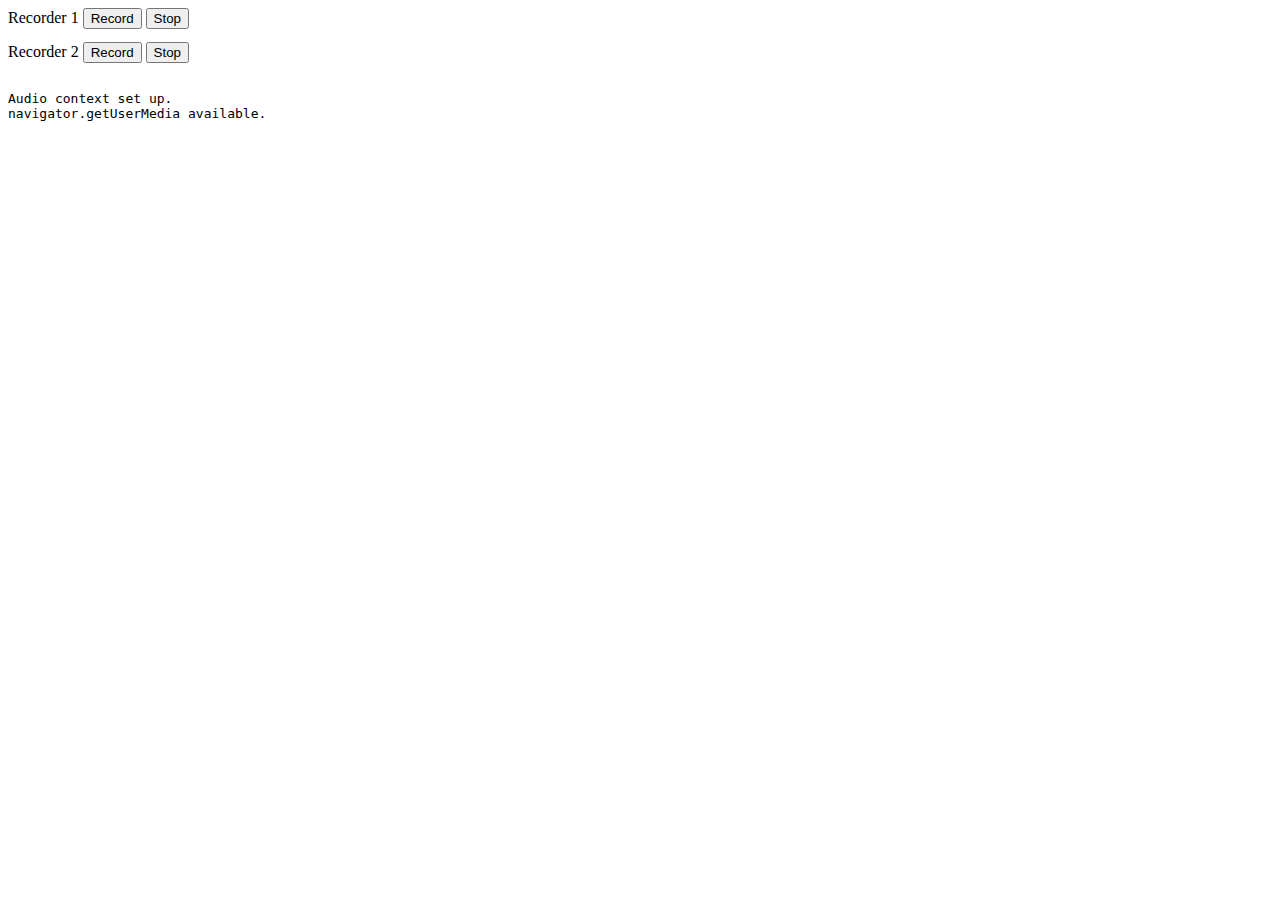
<file: MP3RecorderJS-master/index.html>
<!DOCTYPE html>
<html>
  <head>
    <meta http-equiv="Content-type" content="text/html; charset=utf-8">
    <title>MP3 Recorder test</title>
  </head>
  <body id="index" onload="">
    
    <script type="text/javascript" src="js/jquery.min.js"></script>
    <script type="text/javascript" src="js/mp3recorder.js"></script>
    <script type="text/javascript">
    var audio_context;
    
    function __log(e, data) {
      log.innerHTML += "\n" + e + " " + (data || '');
    }
    
    $(function() {
      
      try {
        // webkit shim
        window.AudioContext = window.AudioContext || window.webkitAudioContext;
        navigator.getUserMedia = ( navigator.getUserMedia ||
                         navigator.webkitGetUserMedia ||
                         navigator.mozGetUserMedia ||
                         navigator.msGetUserMedia);
        window.URL = window.URL || window.webkitURL;
      
        var audio_context = new AudioContext;
        __log('Audio context set up.');
        __log('navigator.getUserMedia ' + (navigator.getUserMedia ? 'available.' : 'not present!'));
      } catch (e) {
        alert('No web audio support in this browser!');
      }
            
      $('.recorder .start').on('click', function() {
        $this = $(this);
        $recorder = $this.parent();
        
        navigator.getUserMedia({audio: true}, function(stream) {
          var recorderObject = new MP3Recorder(audio_context, stream, { statusContainer: $recorder.find('.status'), statusMethod: 'replace' });
          $recorder.data('recorderObject', recorderObject);
          
          recorderObject.start();
        }, function(e) { });
      });
      
      $('.recorder .stop').on('click', function() {
        $this = $(this);
        $recorder = $this.parent();
        
        recorderObject = $recorder.data('recorderObject');
        recorderObject.stop();
        
        recorderObject.exportMP3(function(base64_mp3_data) {
          var url = 'data:audio/mp3;base64,' + base64_mp3_data;
          var au  = document.createElement('audio');

          au.controls = true;
          au.src = url;
          $recorder.append(au);
          
          recorderObject.logStatus('');
        });

      });
      
    });
    </script>
  
    <div class="recorder">
      Recorder 1
      <input type="button" class="start"  value="Record" />
      <input type="button" class="stop" value="Stop" />
      <pre class="status"></pre>
    </div>
    
    <div class="recorder">
      Recorder 2
      <input type="button" class="start"  value="Record" />
      <input type="button" class="stop" value="Stop" />
      <pre class="status"></pre>
    </div>
    
    <pre id="log"></pre>
  </body>
</html>
</file>
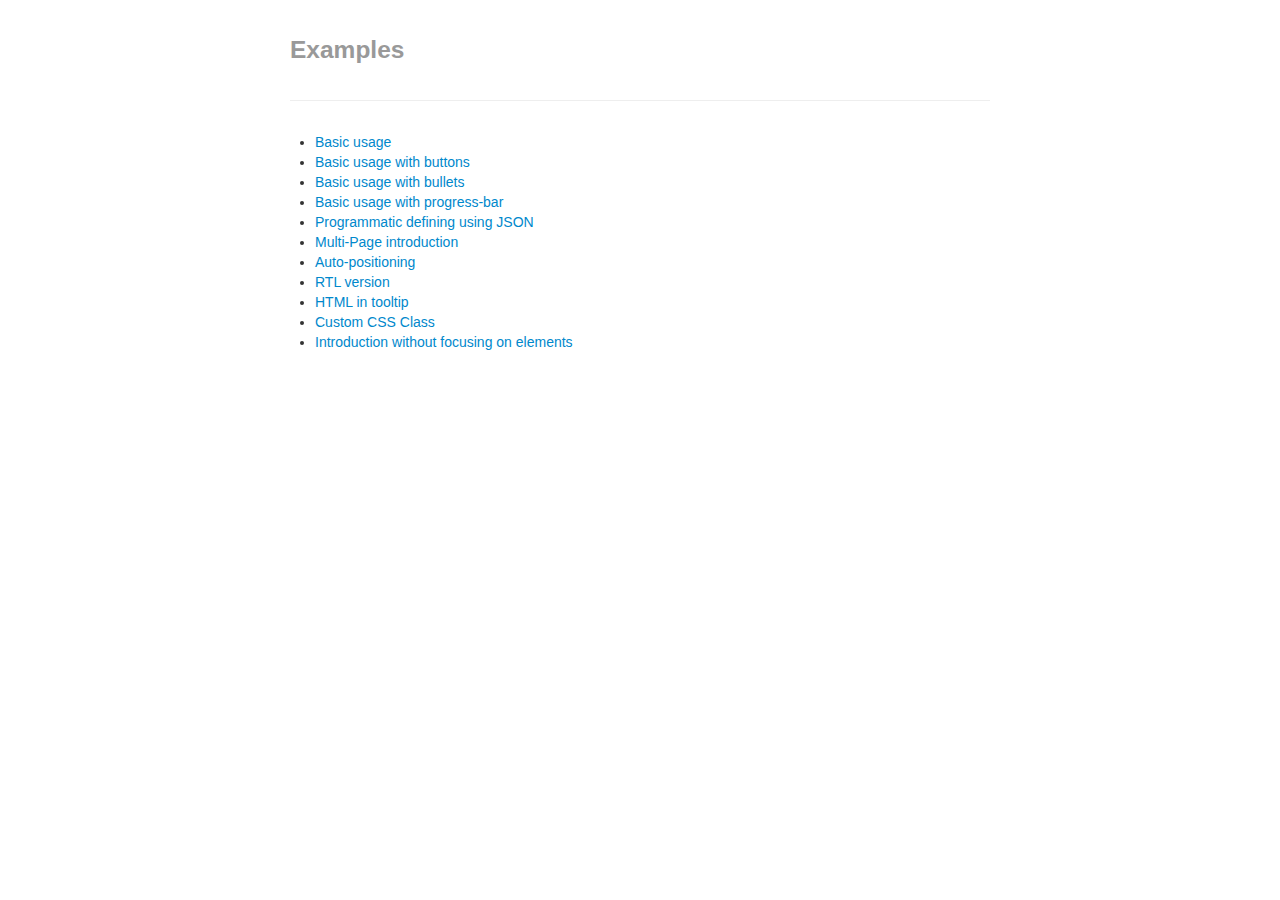
<file: introJs/example/index.html>
<!DOCTYPE html>
<html lang="en">
  <head>
    <meta charset="utf-8">
    <title>Examples, Table of Contents</title>
    <meta name="viewport" content="width=device-width, initial-scale=1.0">
    <meta name="description" content="Intro.js - Better introductions for websites and features with a step-by-step guide for your projects.">
    <meta name="author" content="Afshin Mehrabani (@afshinmeh) in usabli.ca group">

    <!-- styles -->
    <link href="assets/css/bootstrap.min.css" rel="stylesheet">
    <link href="assets/css/demo.css" rel="stylesheet">
    <link href="assets/css/bootstrap-responsive.min.css" rel="stylesheet">
  </head>

  <body>
    <div class="container-narrow">
      <div class="masthead">
        <h3 class="muted">Examples</h3>
      </div>

      <hr>
      <ul>
        <li><a href="hello-world/index.html" title='Basic usage'>Basic usage</a></li>
        <li><a href="hello-world/withoutBullets.html" title='Basic usage with buttons'>Basic usage with buttons</a></li>
        <li><a href="hello-world/withoutButtons.html" title='Basic usage with bullets'>Basic usage with bullets</a></li>
        <li><a href="hello-world/withProgress.html" title='Basic usage with progress-bar'>Basic usage with progress-bar</a></li>
        <li><a href="programmatic/index.html" title='Programmatic defining using JSON'>Programmatic defining using JSON</a></li>
        <li><a href="multi-page/index.html" title='Multi-Page introduction'>Multi-Page introduction</a></li>
        <li><a href="auto-position/index.html" title='Auto-positioning'>Auto-positioning</a></li>
        <li><a href="RTL/index.html" title='RTL version'>RTL version</a></li>
        <li><a href="html-tooltip/index.html" title='HTML in tooltip'>HTML in tooltip</a></li>
        <li><a href="custom-class/index.html" title='Custom CSS Class'>Custom CSS Class</a></li>
        <li><a href="withoutElement/index.html" title='Introduction without focusing on elements'>Introduction without focusing on elements</a></li>
      </ul>
    </div>
  </body>
</html>
</file>
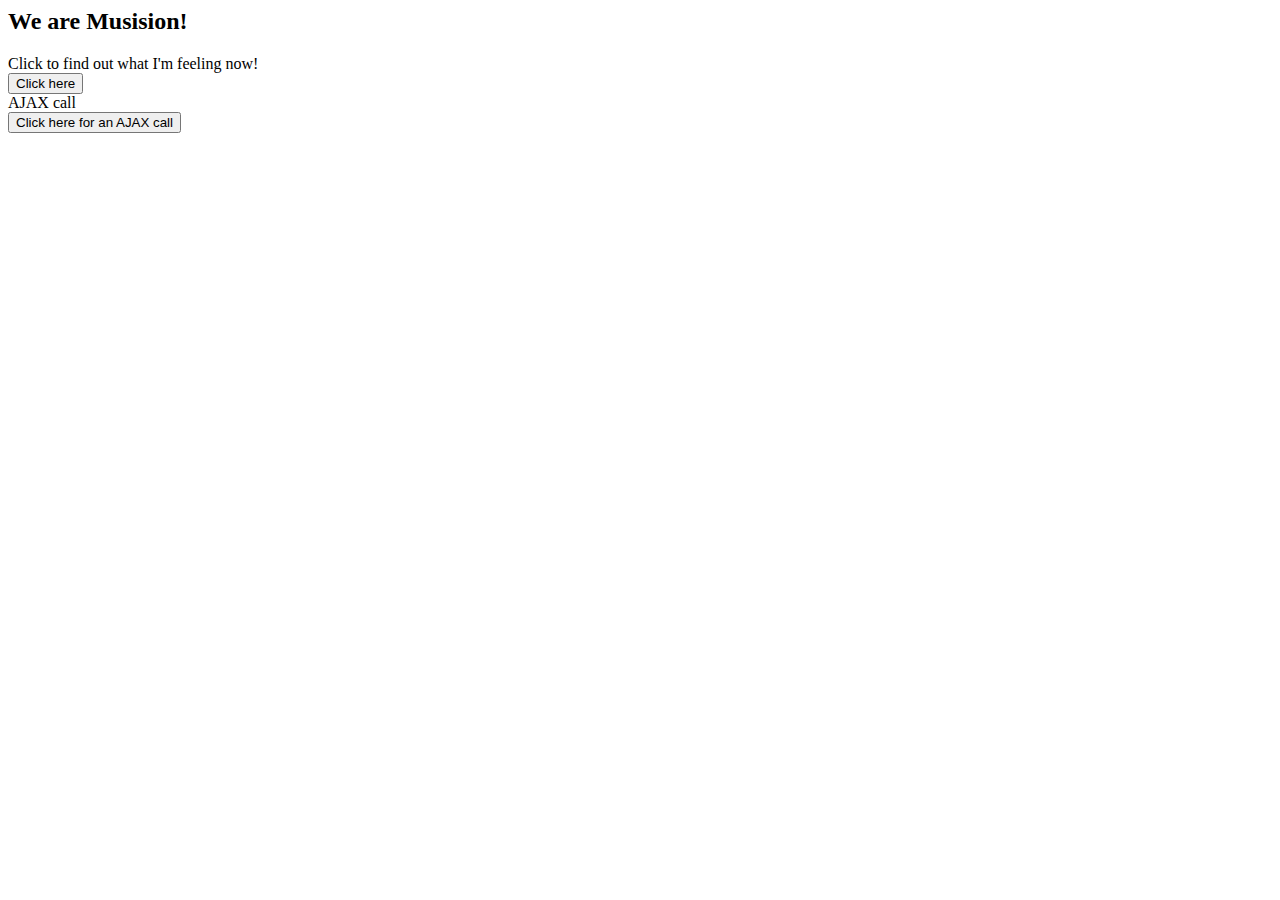
<file: Mission Controls/MC1-BootStrap/index.html>
<!DOCTYPE HTML PUBLIC "-//W3C//DTD HTML 4.01 Transitional//EN">
<!-- The HTML 4.01 Transitional DOCTYPE declaration-->
<!-- above set at the top of the file will set     -->
<!-- the browser's rendering engine into           -->
<!-- "Quirks Mode". Replacing this declaration     -->
<!-- with a "Standards Mode" doctype is supported, -->
<!-- but may lead to some differences in layout.   -->

<!DOCTYPE html>
<head>
 <meta charset="ISO-8859-1">
 <script src="https://ajax.googleapis.com/ajax/libs/jquery/1.11.3/jquery.min.js"></script>

 <title>Mission Control 3 - jQuery</title>

</head>

<script>

$(document).ready(function(){
   $("#butt1").click(function(){
       $("#speaker").load("Hungry.txt");
   });
   
   $("#butt2").click(function() {
	   $.ajax({url: "AJAXcall.txt", success: function(result) {
 			$("#AJAXcall").html(result);
	   }});
   });
});

</script>

<body>
 
 <h2>We are Musision!</h2>
 
 <div id="speaker">Click to find out what I'm feeling now!</div>

 <button id="butt1"> Click here </button>
 
 <div id="AJAXcall">AJAX call</div>

 <button id="butt2"> Click here for an AJAX call </button>

</body>

</html>
</file>
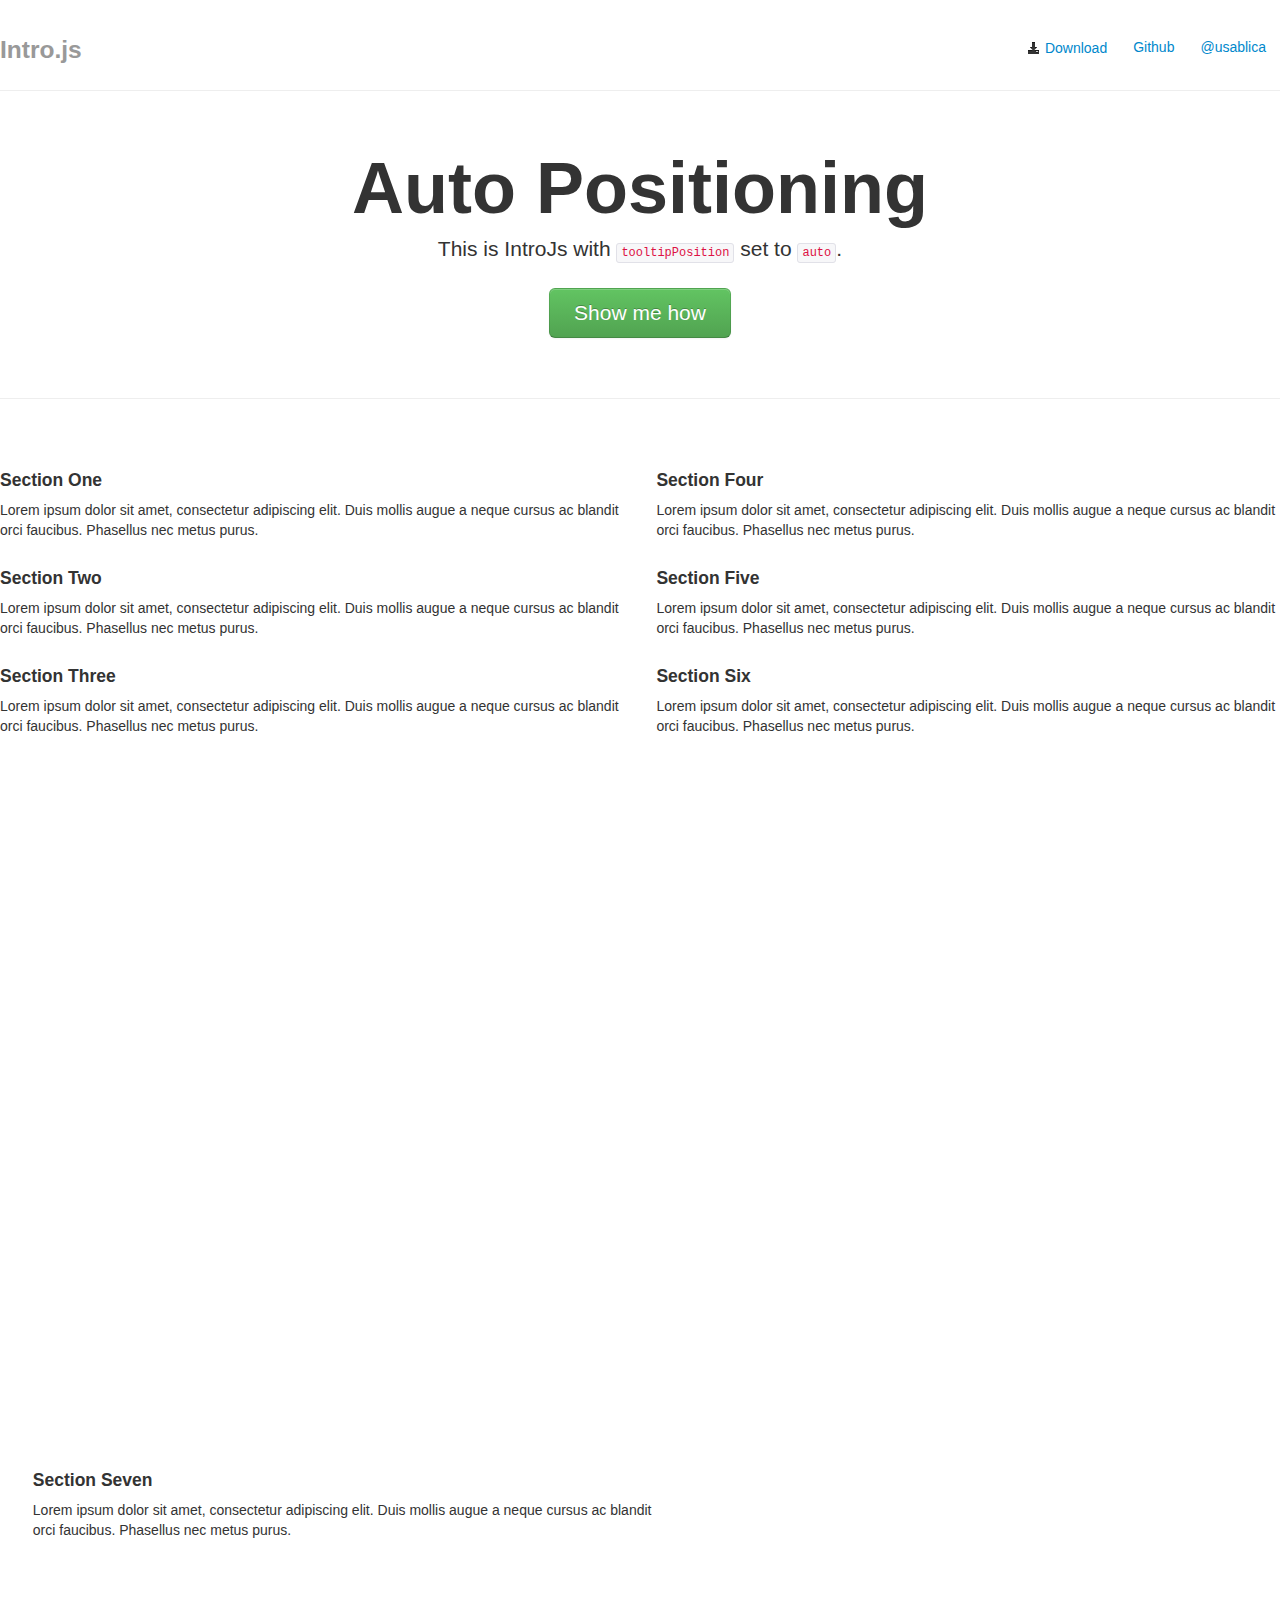
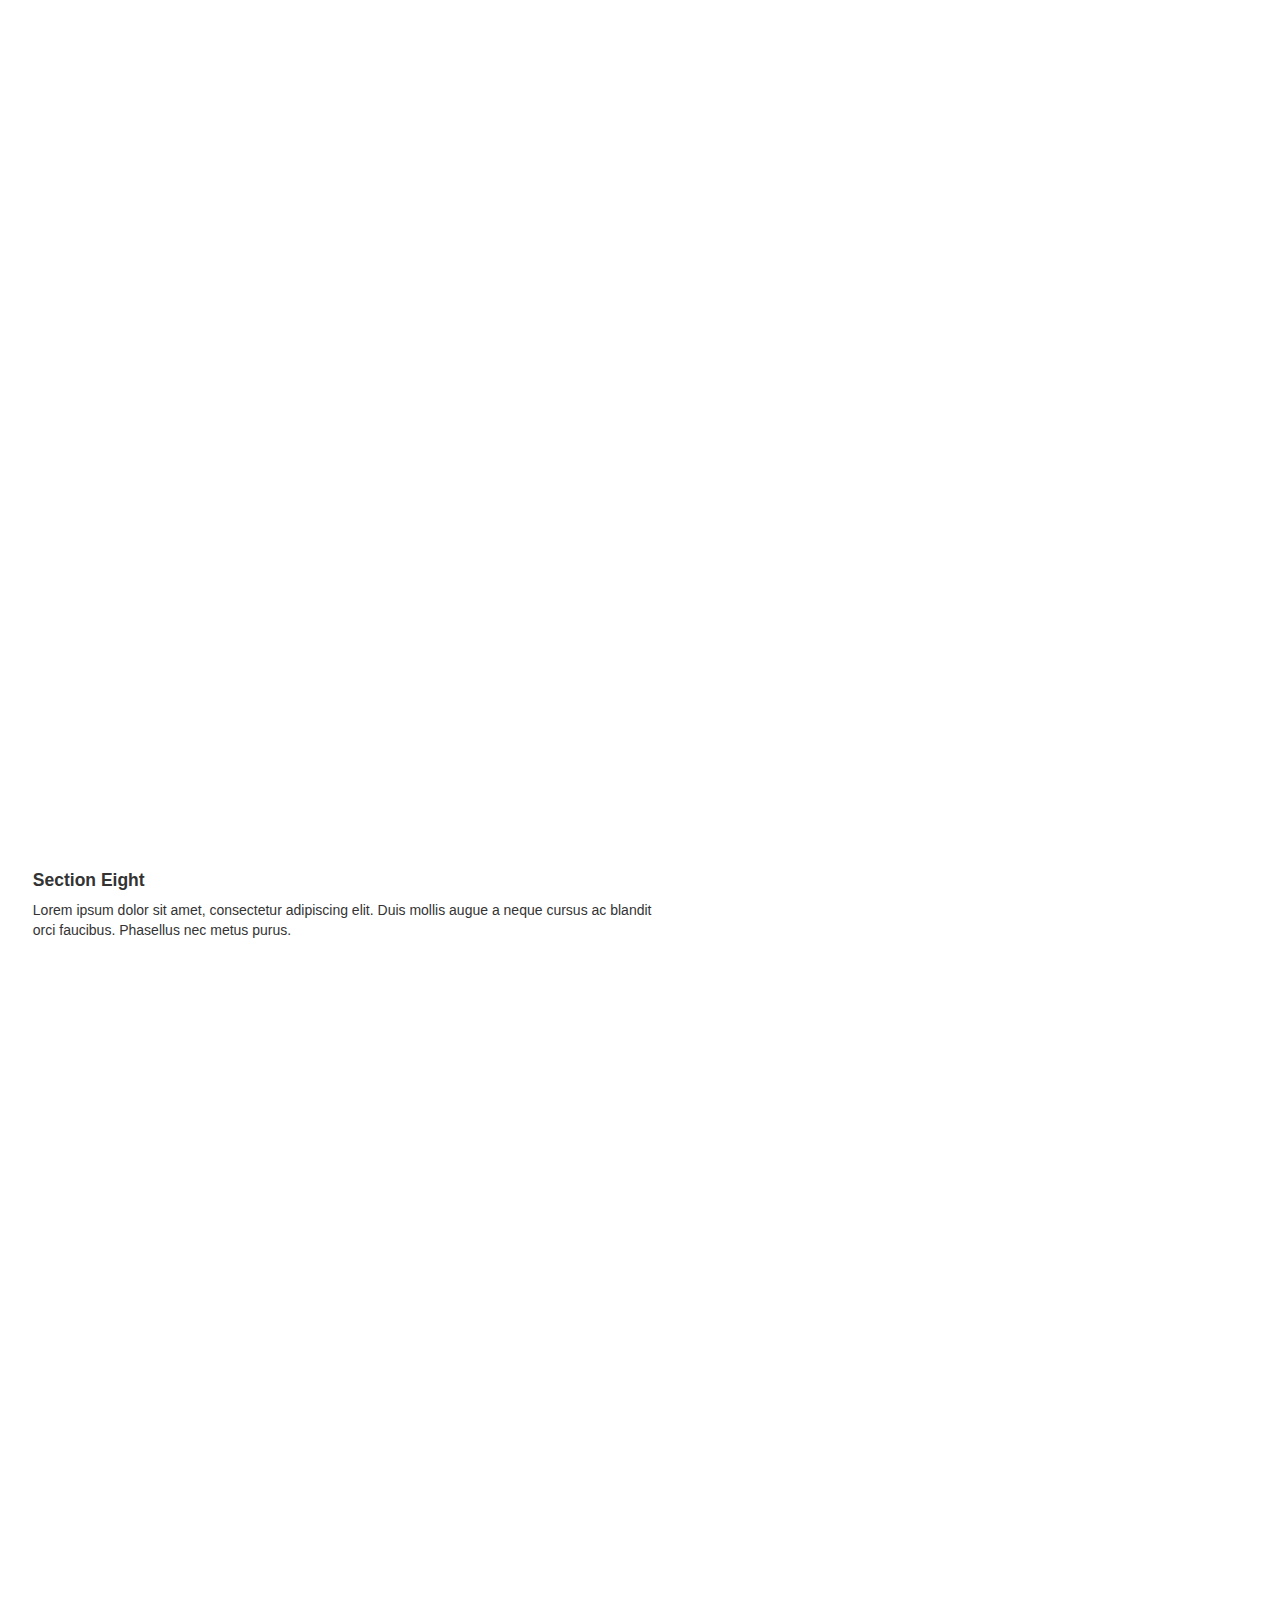
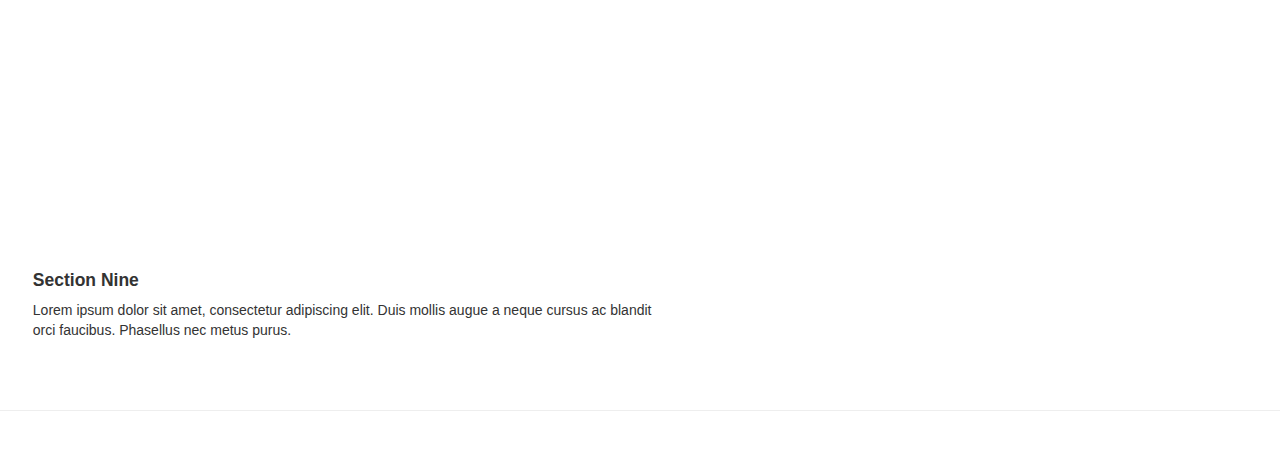
<file: introJs/example/auto-position/index.html>
<!DOCTYPE html>
<html lang="en">
  <head>
    <meta charset="utf-8">
    <title>Auto Positioning</title>
    <meta name="viewport" content="width=device-width, initial-scale=1.0">
    <meta name="description" content="Intro.js - Better introductions for websites and features with a step-by-step guide for your projects.">
    <meta name="author" content="Afshin Mehrabani (@afshinmeh) in usabli.ca group">

    <!-- styles -->
    <link href="../assets/css/bootstrap.min.css" rel="stylesheet">
    <link href="../assets/css/demo.css" rel="stylesheet">

    <!-- Add IntroJs styles -->
    <link href="../../introjs.css" rel="stylesheet">

    <link href="../assets/css/bootstrap-responsive.min.css" rel="stylesheet">
	<script>
		function startTour() {
			var tour = introJs()
			tour.setOption('tooltipPosition', 'auto');
			tour.setOption('positionPrecedence', ['left', 'right', 'bottom', 'top'])
			tour.start()
		}
	
	</script>
  </head>

  <body>


      <div class="masthead">
        <ul class="nav nav-pills pull-right" data-step="8" data-intro="Get it, use it.">
          <li><a href="https://github.com/usablica/intro.js/tags"><i class='icon-black icon-download-alt'></i> Download</a></li>
          <li><a href="https://github.com/usablica/intro.js">Github</a></li>
          <li><a href="https://twitter.com/usablica">@usablica</a></li>
        </ul>
        <h3 class="muted">Intro.js</h3>
      </div>

      <hr>

      <div class="jumbotron">
        <h1 data-step="1" data-intro="This is a tooltip!">Auto Positioning</h1>
        <p class="lead" data-step="7" data-intro="Another step.">This is IntroJs with <code>tooltipPosition</code> set to <code>auto</code>.</p>
        <a class="btn btn-large btn-success" href="javascript:void(0);" onclick="javascript:startTour();">Show me how</a>
      </div>

      <hr>

      <div class="row-fluid marketing">
        <div class="span6" data-step="2" data-intro="Ok, wasn't that fun?">
          <h4>Section One</h4>
          <p>Lorem ipsum dolor sit amet, consectetur adipiscing elit. Duis mollis augue a neque cursus ac blandit orci faucibus. Phasellus nec metus purus.</p>

          <h4>Section Two</h4>
          <p>Lorem ipsum dolor sit amet, consectetur adipiscing elit. Duis mollis augue a neque cursus ac blandit orci faucibus. Phasellus nec metus purus.</p>

          <h4>Section Three</h4>
          <p>Lorem ipsum dolor sit amet, consectetur adipiscing elit. Duis mollis augue a neque cursus ac blandit orci faucibus. Phasellus nec metus purus.</p>
          </div>

        <div class="span6" data-step="3" data-intro="More features, more fun.">
          <h4>Section Four</h4>
          <p>Lorem ipsum dolor sit amet, consectetur adipiscing elit. Duis mollis augue a neque cursus ac blandit orci faucibus. Phasellus nec metus purus.</p>

          <h4>Section Five</h4>
          <p>Lorem ipsum dolor sit amet, consectetur adipiscing elit. Duis mollis augue a neque cursus ac blandit orci faucibus. Phasellus nec metus purus.</p>

          <h4>Section Six</h4>
          <p>Lorem ipsum dolor sit amet, consectetur adipiscing elit. Duis mollis augue a neque cursus ac blandit orci faucibus. Phasellus nec metus purus.</p>

        </div>
		
		<div style='height:1000px'></div>
		<div class="span6" data-step="4" data-intro="A step we need to scroll to">
			<h4>Section Seven</h4>
			<p>Lorem ipsum dolor sit amet, consectetur adipiscing elit. Duis mollis augue a neque cursus ac blandit orci faucibus. Phasellus nec metus purus.</p>
		</div>
		
		<div style='height:1000px'></div>
		<div class="span6" data-step="5" data-intro="We want this one to be on top" data-position="top">
			<h4>Section Eight</h4>
			<p>Lorem ipsum dolor sit amet, consectetur adipiscing elit. Duis mollis augue a neque cursus ac blandit orci faucibus. Phasellus nec metus purus.</p>
		</div>
		
		
		<div style='height:1000px'></div>
		<div class="span6" data-step="6" data-intro="We want this one to be on the left, but it won't fit" data-position="left">
			<h4>Section Nine</h4>
			<p>Lorem ipsum dolor sit amet, consectetur adipiscing elit. Duis mollis augue a neque cursus ac blandit orci faucibus. Phasellus nec metus purus.</p>
		</div>
      </div>

      <hr>
    <script type="text/javascript" src="../../intro.js"></script>
  </body>
</html>
</file>
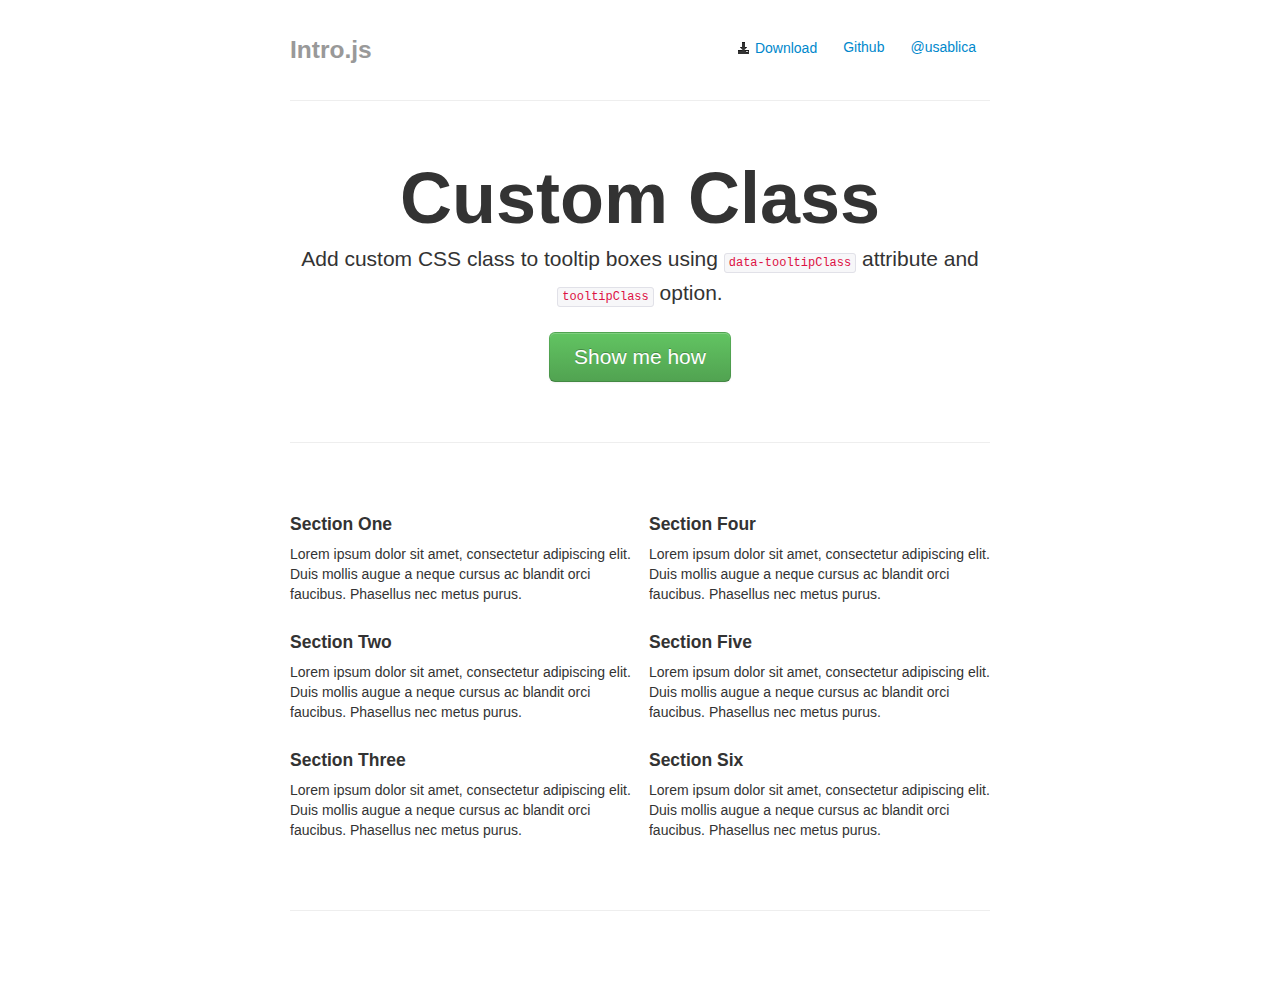
<file: introJs/example/custom-class/index.html>
<!DOCTYPE html>
<html lang="en">
  <head>
    <meta charset="utf-8">
    <title>Custom CSS Class</title>
    <meta name="viewport" content="width=device-width, initial-scale=1.0">
    <meta name="description" content="Intro.js - Better introductions for websites and features with a step-by-step guide for your projects.">
    <meta name="author" content="Afshin Mehrabani (@afshinmeh) in usabli.ca group">

    <!-- styles -->
    <link href="../assets/css/bootstrap.min.css" rel="stylesheet">
    <link href="../assets/css/demo.css" rel="stylesheet">

    <!-- Add IntroJs styles -->
    <link href="../../introjs.css" rel="stylesheet">

    <link href="../assets/css/bootstrap-responsive.min.css" rel="stylesheet">
    <style>
      .forLastStep {
        font-weight: bold;
      }
      .customDefault { 
        color: gray;
      }
      .customDefault .introjs-skipbutton {
        border-radius: 0;
        color: red;
      }
    </style>
  </head>

  <body>

    <div class="container-narrow">

      <div class="masthead">
        <ul class="nav nav-pills pull-right" data-step="5" data-tooltipClass='forLastStep' data-intro="Get it, use it.">
          <li><a href="https://github.com/usablica/intro.js/tags"><i class='icon-black icon-download-alt'></i> Download</a></li>
          <li><a href="https://github.com/usablica/intro.js">Github</a></li>
          <li><a href="https://twitter.com/usablica">@usablica</a></li>
        </ul>
        <h3 class="muted">Intro.js</h3>
      </div>

      <hr>

      <div class="jumbotron">
        <h1 data-step="1" data-intro="This is a tooltip!">Custom Class</h1>
        <p class="lead" data-step="4" data-intro="Another step.">Add custom CSS class to tooltip boxes using <code>data-tooltipClass</code> attribute and <code>tooltipClass</code> option.</p>
        <a class="btn btn-large btn-success" href="javascript:void(0);" onclick="javascript:introJs().setOption('tooltipClass', 'customDefault').start();">Show me how</a>
      </div>

      <hr>

      <div class="row-fluid marketing">
        <div class="span6" data-step="2" data-intro="Ok, wasn't that fun?" data-position='right'>
          <h4>Section One</h4>
          <p>Lorem ipsum dolor sit amet, consectetur adipiscing elit. Duis mollis augue a neque cursus ac blandit orci faucibus. Phasellus nec metus purus.</p>

          <h4>Section Two</h4>
          <p>Lorem ipsum dolor sit amet, consectetur adipiscing elit. Duis mollis augue a neque cursus ac blandit orci faucibus. Phasellus nec metus purus.</p>

          <h4>Section Three</h4>
          <p>Lorem ipsum dolor sit amet, consectetur adipiscing elit. Duis mollis augue a neque cursus ac blandit orci faucibus. Phasellus nec metus purus.</p>
          </div>

        <div class="span6" data-step="3" data-intro="More features, more fun."  data-position='left'>
          <h4>Section Four</h4>
          <p>Lorem ipsum dolor sit amet, consectetur adipiscing elit. Duis mollis augue a neque cursus ac blandit orci faucibus. Phasellus nec metus purus.</p>

          <h4>Section Five</h4>
          <p>Lorem ipsum dolor sit amet, consectetur adipiscing elit. Duis mollis augue a neque cursus ac blandit orci faucibus. Phasellus nec metus purus.</p>

          <h4>Section Six</h4>
          <p>Lorem ipsum dolor sit amet, consectetur adipiscing elit. Duis mollis augue a neque cursus ac blandit orci faucibus. Phasellus nec metus purus.</p>

        </div>
      </div>

      <hr>
    </div>
    <script type="text/javascript" src="../../intro.js"></script>
  </body>
</html>
</file>
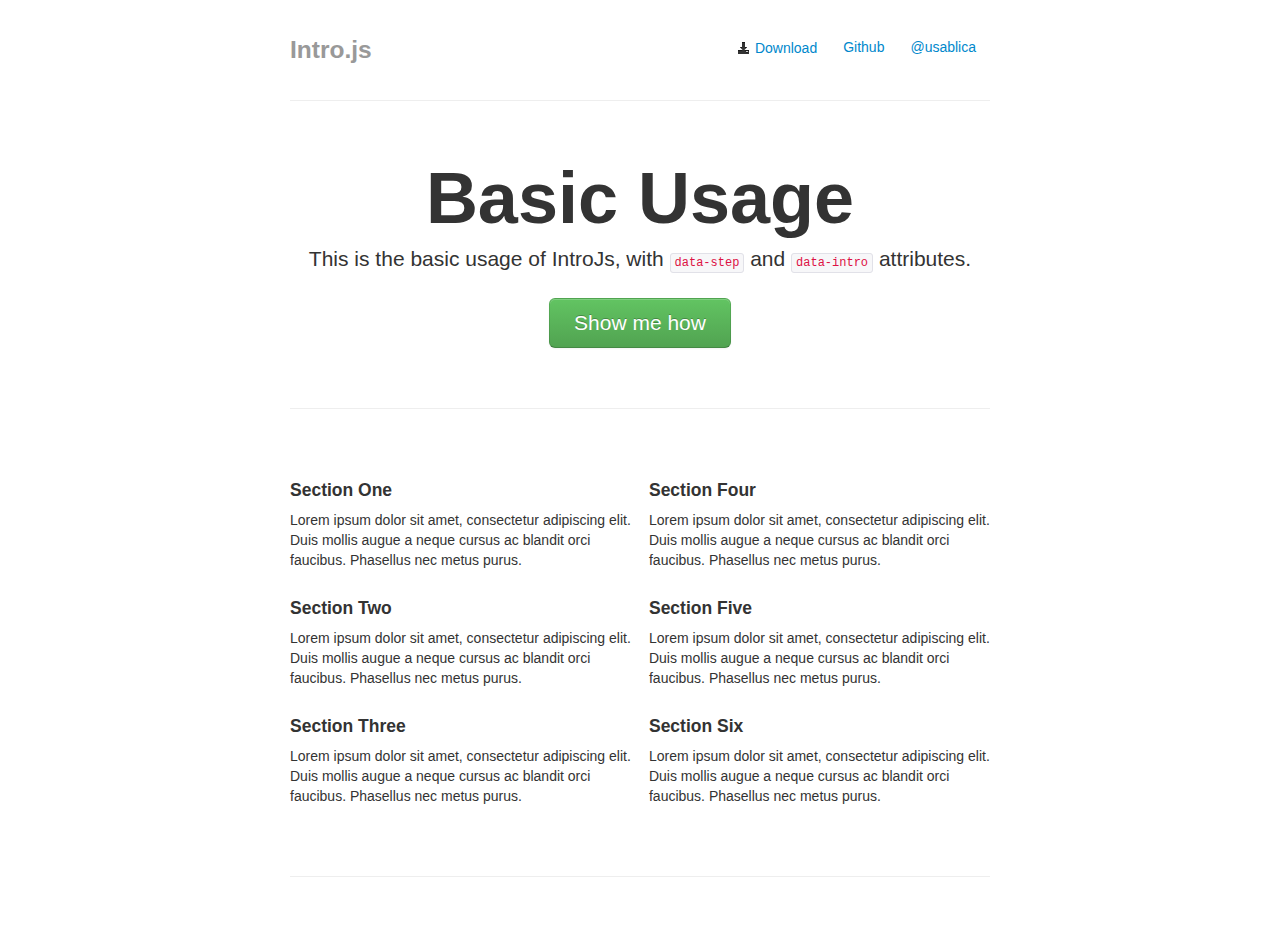
<file: introJs/example/hello-world/index.html>
<!DOCTYPE html>
<html lang="en">
  <head>
    <meta charset="utf-8">
    <title>Basic usage</title>
    <meta name="viewport" content="width=device-width, initial-scale=1.0">
    <meta name="description" content="Intro.js - Better introductions for websites and features with a step-by-step guide for your projects.">
    <meta name="author" content="Afshin Mehrabani (@afshinmeh) in usabli.ca group">

    <!-- styles -->
    <link href="../assets/css/bootstrap.min.css" rel="stylesheet">
    <link href="../assets/css/demo.css" rel="stylesheet">

    <!-- Add IntroJs styles -->
    <link href="../../introjs.css" rel="stylesheet">

    <link href="../assets/css/bootstrap-responsive.min.css" rel="stylesheet">
  </head>

  <body>

    <div class="container-narrow">

      <div class="masthead">
        <ul class="nav nav-pills pull-right" data-step="5" data-intro="Get it, use it.">
          <li><a href="https://github.com/usablica/intro.js/tags"><i class='icon-black icon-download-alt'></i> Download</a></li>
          <li><a href="https://github.com/usablica/intro.js">Github</a></li>
          <li><a href="https://twitter.com/usablica">@usablica</a></li>
        </ul>
        <h3 class="muted">Intro.js</h3>
      </div>

      <hr>

      <div class="jumbotron">
        <h1 data-step="1" data-intro="This is a tooltip!">Basic Usage</h1>
        <p class="lead" data-step="4" data-intro="Another step.">This is the basic usage of IntroJs, with <code>data-step</code> and <code>data-intro</code> attributes.</p>
        <a class="btn btn-large btn-success" href="javascript:void(0);" onclick="javascript:introJs().start();">Show me how</a>
      </div>

      <hr>

      <div class="row-fluid marketing">
        <div class="span6" data-step="2" data-intro="Ok, wasn't that fun?" data-position='right'>
          <h4>Section One</h4>
          <p>Lorem ipsum dolor sit amet, consectetur adipiscing elit. Duis mollis augue a neque cursus ac blandit orci faucibus. Phasellus nec metus purus.</p>

          <h4>Section Two</h4>
          <p>Lorem ipsum dolor sit amet, consectetur adipiscing elit. Duis mollis augue a neque cursus ac blandit orci faucibus. Phasellus nec metus purus.</p>

          <h4>Section Three</h4>
          <p>Lorem ipsum dolor sit amet, consectetur adipiscing elit. Duis mollis augue a neque cursus ac blandit orci faucibus. Phasellus nec metus purus.</p>
          </div>

        <div class="span6" data-step="3" data-intro="More features, more fun."  data-position='left'>
          <h4>Section Four</h4>
          <p>Lorem ipsum dolor sit amet, consectetur adipiscing elit. Duis mollis augue a neque cursus ac blandit orci faucibus. Phasellus nec metus purus.</p>

          <h4>Section Five</h4>
          <p>Lorem ipsum dolor sit amet, consectetur adipiscing elit. Duis mollis augue a neque cursus ac blandit orci faucibus. Phasellus nec metus purus.</p>

          <h4>Section Six</h4>
          <p>Lorem ipsum dolor sit amet, consectetur adipiscing elit. Duis mollis augue a neque cursus ac blandit orci faucibus. Phasellus nec metus purus.</p>

        </div>
      </div>

      <hr>
    </div>
    <script type="text/javascript" src="../../intro.js"></script>
  </body>
</html>
</file>
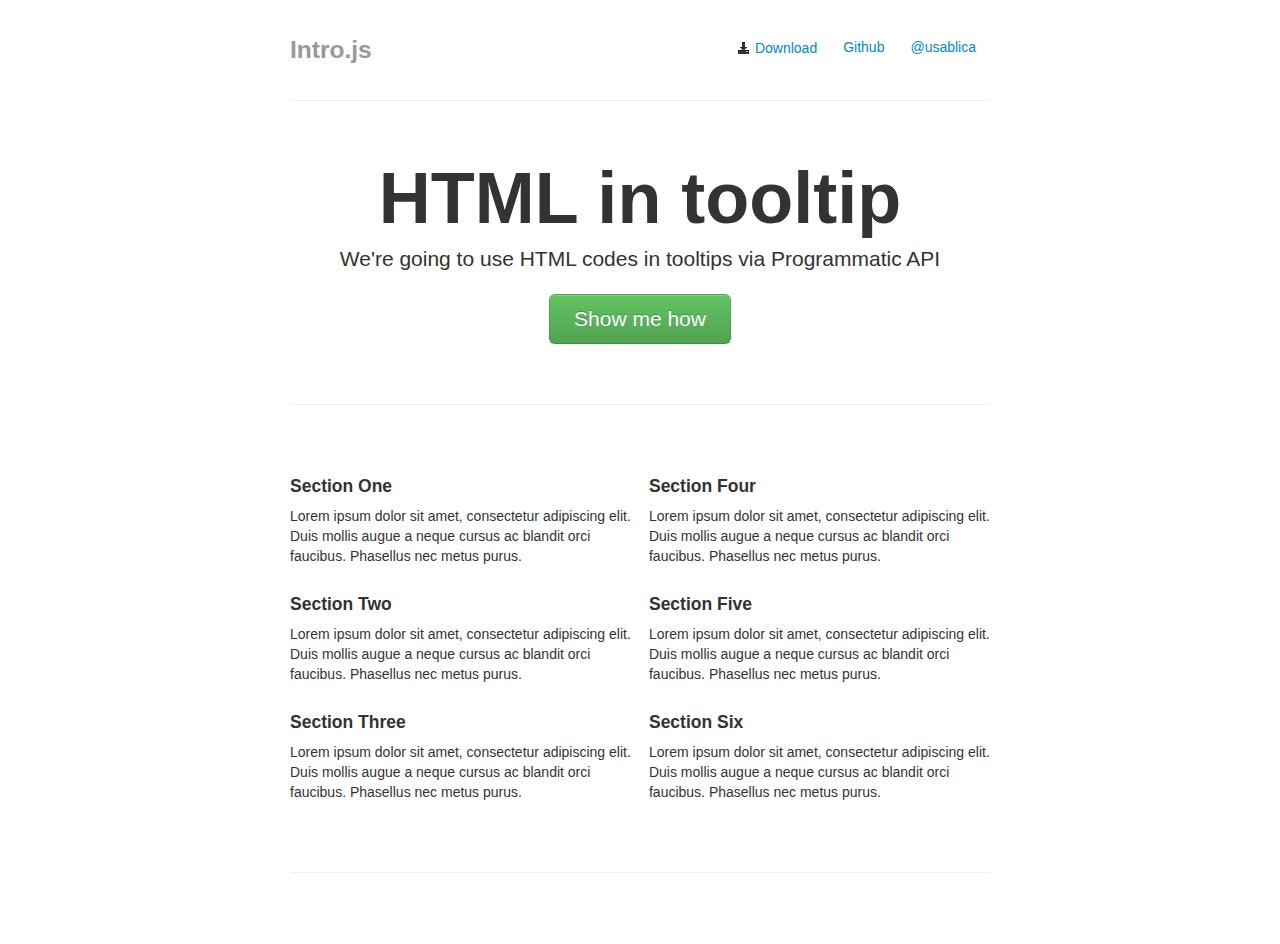
<file: introJs/example/html-tooltip/index.html>
<!DOCTYPE html>
<html lang="en">
  <head>
    <meta charset="utf-8">
    <title>HTML in tooltip</title>
    <meta name="viewport" content="width=device-width, initial-scale=1.0">
    <meta name="description" content="Intro.js - Better introductions for websites and features with a step-by-step guide for your projects.">
    <meta name="author" content="Afshin Mehrabani (@afshinmeh) in usabli.ca group">

    <!-- styles -->
    <link href="../assets/css/bootstrap.min.css" rel="stylesheet">
    <link href="../assets/css/demo.css" rel="stylesheet">

    <!-- Add IntroJs styles -->
    <link href="../../introjs.css" rel="stylesheet">

    <link href="../assets/css/bootstrap-responsive.min.css" rel="stylesheet">
  </head>

  <body>

    <div class="container-narrow">

      <div class="masthead">
        <ul id="step5" class="nav nav-pills pull-right">
          <li><a href="https://github.com/usablica/intro.js/tags"><i class='icon-black icon-download-alt'></i> Download</a></li>
          <li><a href="https://github.com/usablica/intro.js">Github</a></li>
          <li><a href="https://twitter.com/usablica">@usablica</a></li>
        </ul>
        <h3 class="muted">Intro.js</h3>
      </div>

      <hr>

      <div class="jumbotron">
        <h1 id="step1">HTML in tooltip</h1>
        <p id="step4" class="lead">We're going to use HTML codes in tooltips via Programmatic API</p>
        <a class="btn btn-large btn-success" href="javascript:void(0);" onclick="startIntro();">Show me how</a>
      </div>

      <hr>

      <div class="row-fluid marketing">
        <div id="step2" class="span6">
          <h4>Section One</h4>
          <p>Lorem ipsum dolor sit amet, consectetur adipiscing elit. Duis mollis augue a neque cursus ac blandit orci faucibus. Phasellus nec metus purus.</p>

          <h4>Section Two</h4>
          <p>Lorem ipsum dolor sit amet, consectetur adipiscing elit. Duis mollis augue a neque cursus ac blandit orci faucibus. Phasellus nec metus purus.</p>

          <h4>Section Three</h4>
          <p>Lorem ipsum dolor sit amet, consectetur adipiscing elit. Duis mollis augue a neque cursus ac blandit orci faucibus. Phasellus nec metus purus.</p>
        </div>

        <div id="step3" class="span6">
          <h4>Section Four</h4>
          <p>Lorem ipsum dolor sit amet, consectetur adipiscing elit. Duis mollis augue a neque cursus ac blandit orci faucibus. Phasellus nec metus purus.</p>


          <h4>Section Five</h4>
          <p>Lorem ipsum dolor sit amet, consectetur adipiscing elit. Duis mollis augue a neque cursus ac blandit orci faucibus. Phasellus nec metus purus.</p>

          <h4>Section Six</h4>
          <p>Lorem ipsum dolor sit amet, consectetur adipiscing elit. Duis mollis augue a neque cursus ac blandit orci faucibus. Phasellus nec metus purus.</p>
        </div>
      </div>

      <hr>

    </div>
    <script type="text/javascript" src="../../intro.js"></script>
    <script type="text/javascript">
      function startIntro(){
        var intro = introJs();
          intro.setOptions({
            steps: [
              {
                element: '#step1',
                intro: "This is a <b>bold</b> tooltip."
              },
              {
                element: '#step2',
                intro: "Ok, <i>wasn't</i> that fun?",
                position: 'right'
              },
              {
                element: '#step3',
                intro: 'More features, more <span style="color: red;">f</span><span style="color: green;">u</span><span style="color: blue;">n</span>.',
                position: 'left'
              },
              {
                element: '#step4',
                intro: "<span style='font-family: Tahoma'>Another step with new font!</span>",
                position: 'bottom'
              },
              {
                element: '#step5',
                intro: '<strong>Get</strong> it, <strong>use</strong> it.'
              }
            ]
          });

          intro.start();
      }
    </script>
  </body>
</html>
</file>
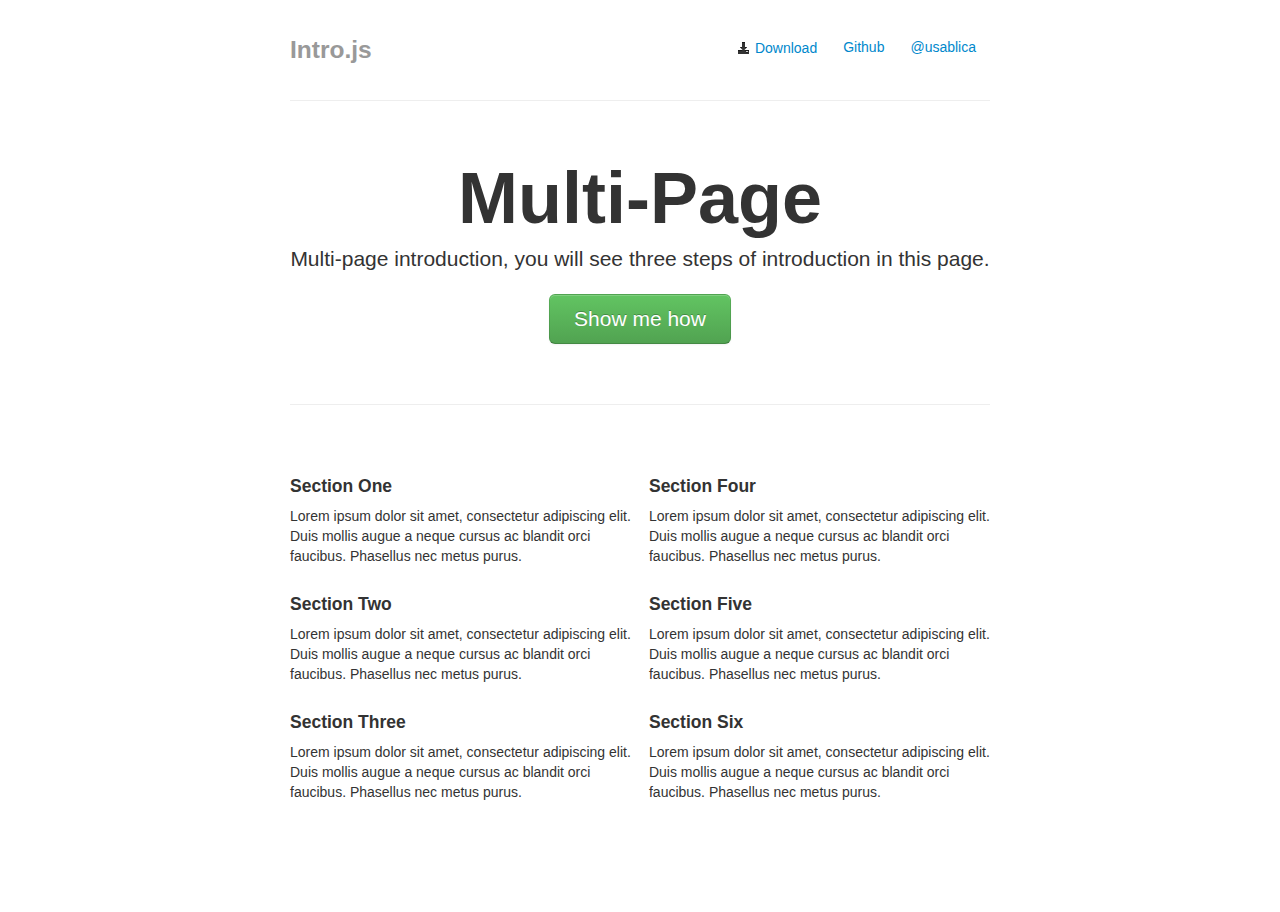
<file: introJs/example/multi-page/index.html>
<!DOCTYPE html>
<html lang="en">
  <head>
    <meta charset="utf-8">
    <title>Multi-page introduction, Page 1</title>
    <meta name="viewport" content="width=device-width, initial-scale=1.0">
    <meta name="description" content="Intro.js - Better introductions for websites and features with a step-by-step guide for your projects.">
    <meta name="author" content="Afshin Mehrabani (@afshinmeh) in usabli.ca group">

    <!-- styles -->
    <link href="../assets/css/bootstrap.min.css" rel="stylesheet">
    <link href="../assets/css/demo.css" rel="stylesheet">

    <!-- Add IntroJs styles -->
    <link href="../../introjs.css" rel="stylesheet">
    <link href="../assets/css/bootstrap-responsive.min.css" rel="stylesheet">
  </head>

  <body>
    <div class="container-narrow">
      <div class="masthead">
        <ul class="nav nav-pills pull-right">
          <li><a href="https://github.com/usablica/intro.js/tags"><i class='icon-black icon-download-alt'></i> Download</a></li>
          <li><a href="https://github.com/usablica/intro.js">Github</a></li>
          <li><a href="https://twitter.com/usablica">@usablica</a></li>
        </ul>
        <h3 class="muted">Intro.js</h3>
      </div>

      <hr>

      <div class="jumbotron">
        <h1 data-step="1" data-intro="This is a tooltip!">Multi-Page</span></h1>
        <p class="lead">Multi-page introduction, you will see three steps of introduction in this page.</p>
        <a id="startButton" class="btn btn-large btn-success" href="javascript:void(0);">Show me how</a>
      </div>

      <hr>

      <div class="row-fluid marketing">
        <div class="span6" data-step="2" data-intro="Ok, wasn't that fun?" data-position='right'>
          <h4>Section One</h4>
          <p>Lorem ipsum dolor sit amet, consectetur adipiscing elit. Duis mollis augue a neque cursus ac blandit orci faucibus. Phasellus nec metus purus.</p>

          <h4>Section Two</h4>
          <p>Lorem ipsum dolor sit amet, consectetur adipiscing elit. Duis mollis augue a neque cursus ac blandit orci faucibus. Phasellus nec metus purus.</p>

          <h4>Section Three</h4>
          <p>Lorem ipsum dolor sit amet, consectetur adipiscing elit. Duis mollis augue a neque cursus ac blandit orci faucibus. Phasellus nec metus purus.</p>
          </div>

        <div class="span6" data-step="3" data-intro="More features, more fun."  data-position='left'>
          <h4>Section Four</h4>
          <p>Lorem ipsum dolor sit amet, consectetur adipiscing elit. Duis mollis augue a neque cursus ac blandit orci faucibus. Phasellus nec metus purus.</p>

          <h4>Section Five</h4>
          <p>Lorem ipsum dolor sit amet, consectetur adipiscing elit. Duis mollis augue a neque cursus ac blandit orci faucibus. Phasellus nec metus purus.</p>
          <h4>Section Six</h4>
          <p>Lorem ipsum dolor sit amet, consectetur adipiscing elit. Duis mollis augue a neque cursus ac blandit orci faucibus. Phasellus nec metus purus.</p>
        </div>
      </div>

    </div>
    <script type="text/javascript" src="../../intro.js"></script>
    <script type="text/javascript">
      document.getElementById('startButton').onclick = function() {
        introJs().setOption('doneLabel', 'Next page').start().oncomplete(function() {
          window.location.href = 'second.html?multipage=true';
        });
      };
    </script>
  </body>
</html>
</file>
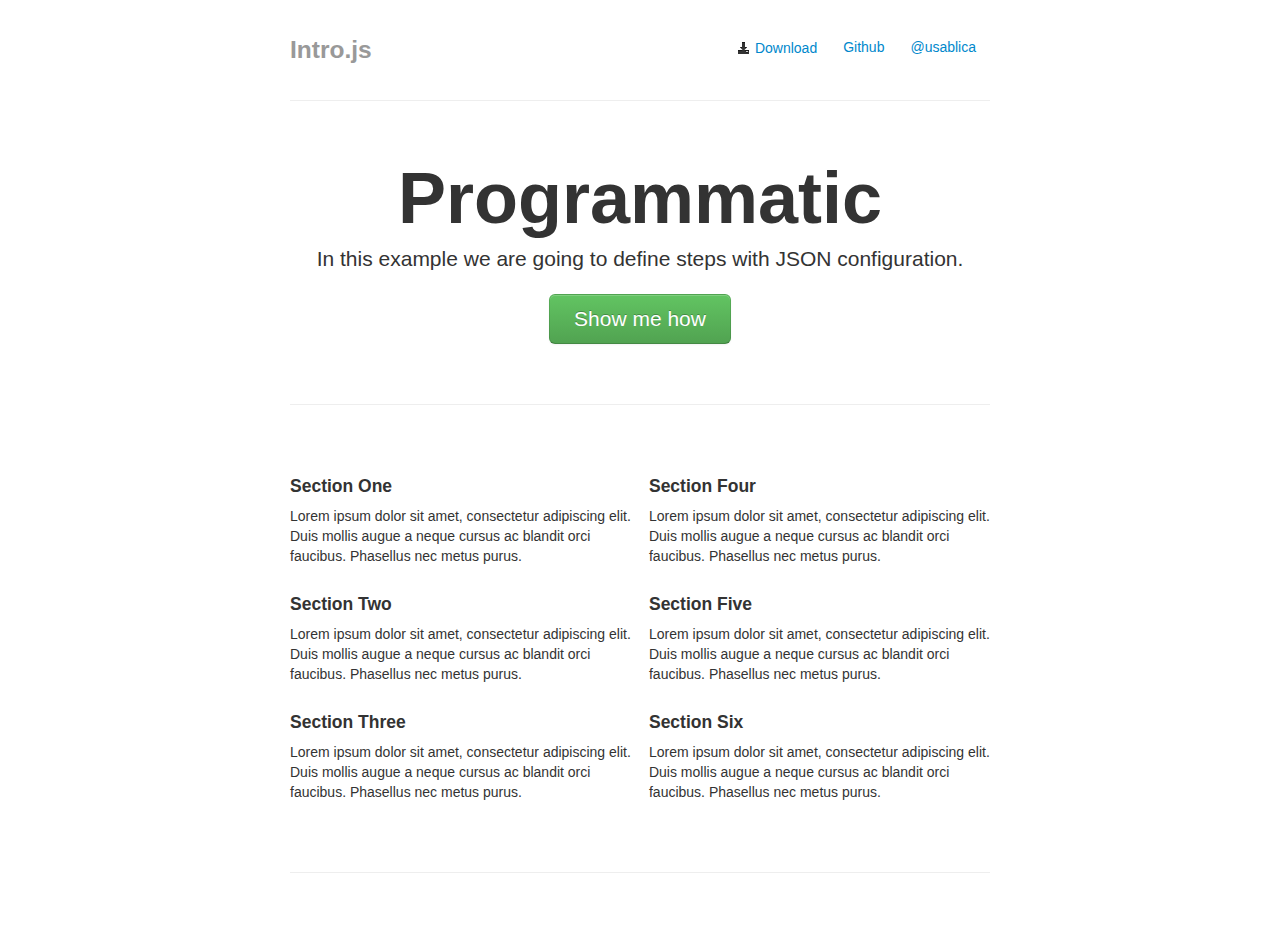
<file: introJs/example/programmatic/index.html>
<!DOCTYPE html>
<html lang="en">
  <head>
    <meta charset="utf-8">
    <title>Defining with JSON configuration</title>
    <meta name="viewport" content="width=device-width, initial-scale=1.0">
    <meta name="description" content="Intro.js - Better introductions for websites and features with a step-by-step guide for your projects.">
    <meta name="author" content="Afshin Mehrabani (@afshinmeh) in usabli.ca group">

    <!-- styles -->
    <link href="../assets/css/bootstrap.min.css" rel="stylesheet">
    <link href="../assets/css/demo.css" rel="stylesheet">

    <!-- Add IntroJs styles -->
    <link href="../../introjs.css" rel="stylesheet">

    <link href="../assets/css/bootstrap-responsive.min.css" rel="stylesheet">
  </head>

  <body>

    <div class="container-narrow">

      <div class="masthead">
        <ul id="step5" class="nav nav-pills pull-right">
          <li><a href="https://github.com/usablica/intro.js/tags"><i class='icon-black icon-download-alt'></i> Download</a></li>
          <li><a href="https://github.com/usablica/intro.js">Github</a></li>
          <li><a href="https://twitter.com/usablica">@usablica</a></li>
        </ul>
        <h3 class="muted">Intro.js</h3>
      </div>

      <hr>

      <div class="jumbotron">
        <h1 id="step1">Programmatic</h1>
        <p id="step4" class="lead">In this example we are going to define steps with JSON configuration.</p>
        <a class="btn btn-large btn-success" href="javascript:void(0);" onclick="startIntro();">Show me how</a>
      </div>

      <hr>

      <div class="row-fluid marketing">
        <div id="step2" class="span6">
          <h4>Section One</h4>
          <p>Lorem ipsum dolor sit amet, consectetur adipiscing elit. Duis mollis augue a neque cursus ac blandit orci faucibus. Phasellus nec metus purus.</p>

          <h4>Section Two</h4>
          <p>Lorem ipsum dolor sit amet, consectetur adipiscing elit. Duis mollis augue a neque cursus ac blandit orci faucibus. Phasellus nec metus purus.</p>

          <h4>Section Three</h4>
          <p>Lorem ipsum dolor sit amet, consectetur adipiscing elit. Duis mollis augue a neque cursus ac blandit orci faucibus. Phasellus nec metus purus.</p>
        </div>

        <div id="step3" class="span6">
          <h4>Section Four</h4>
          <p>Lorem ipsum dolor sit amet, consectetur adipiscing elit. Duis mollis augue a neque cursus ac blandit orci faucibus. Phasellus nec metus purus.</p>


          <h4>Section Five</h4>
          <p>Lorem ipsum dolor sit amet, consectetur adipiscing elit. Duis mollis augue a neque cursus ac blandit orci faucibus. Phasellus nec metus purus.</p>

          <h4>Section Six</h4>
          <p>Lorem ipsum dolor sit amet, consectetur adipiscing elit. Duis mollis augue a neque cursus ac blandit orci faucibus. Phasellus nec metus purus.</p>
        </div>
      </div>

      <hr>

    </div>
    <script type="text/javascript" src="../../intro.js"></script>
    <script type="text/javascript">
      function startIntro(){
        var intro = introJs();
          intro.setOptions({
            steps: [
              { 
                intro: "Hello world!"
              },
              {
                element: document.querySelector('#step1'),
                intro: "This is a tooltip."
              },
              {
                element: document.querySelectorAll('#step2')[0],
                intro: "Ok, wasn't that fun?",
                position: 'right'
              },
              {
                element: '#step3',
                intro: 'More features, more fun.',
                position: 'left'
              },
              {
                element: '#step4',
                intro: "Another step.",
                position: 'bottom'
              },
              {
                element: '#step5',
                intro: 'Get it, use it.'
              }
            ]
          });

          intro.start();
      }
    </script>
  </body>
</html>
</file>
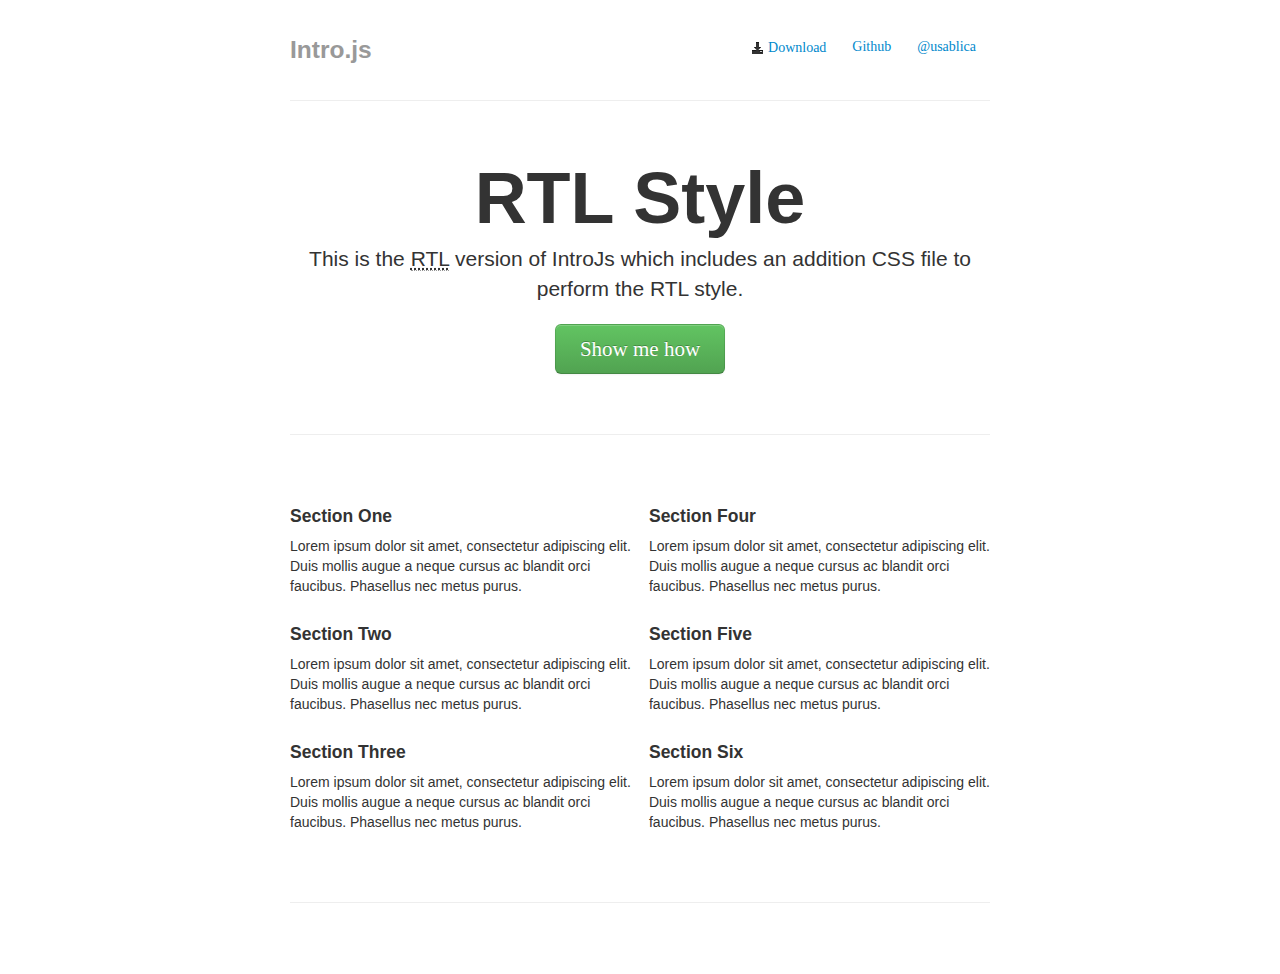
<file: introJs/example/RTL/index.html>
<!DOCTYPE html>
<html lang="en">
  <head>
    <meta charset="utf-8">
    <title>Handling "Right To Left" languages</title>
    <meta name="viewport" content="width=device-width, initial-scale=1.0">
    <meta name="description" content="Intro.js - Better introductions for websites and features with a step-by-step guide for your projects.">
    <meta name="author" content="Afshin Mehrabani (@afshinmeh) in usabli.ca group">

    <!-- styles -->
    <link href="../assets/css/bootstrap.min.css" rel="stylesheet">
    <link href="../assets/css/demo.css" rel="stylesheet">

    <!-- Add IntroJs styles -->
    <link href="../../introjs.css" rel="stylesheet">
    <!-- Add IntroJs RTL styles -->
    <link href="../../introjs-rtl.css" rel="stylesheet">

    <link href="../assets/css/bootstrap-responsive.min.css" rel="stylesheet">

    <style type="text/css"> 
      a, .introjs-tooltiptext {
        font-family: 'tahoma' !important;
      }
    </style>

  </head>

  <body>

    <div class="container-narrow">

      <div class="masthead">
        <ul class="nav nav-pills pull-right" data-step="5" data-intro="دانلود کن">
          <li><a href="https://github.com/usablica/intro.js/tags"><i class='icon-black icon-download-alt'></i> Download</a></li>
          <li><a href="https://github.com/usablica/intro.js">Github</a></li>
          <li><a href="https://twitter.com/usablica">@usablica</a></li>
        </ul>
        <h3 class="muted">Intro.js</h3>
      </div>

      <hr>

      <div class="jumbotron">
        <h1 data-step="1" data-intro="متن توضیح">RTL Style</span></h1>
        <p class="lead" data-step="4" data-intro="یک مرحله دیگه">This is the <abbr lang="en" title="Right To Left">RTL</abbr> version of IntroJs which includes an addition CSS file to perform the RTL style.</p>
        <a class="btn btn-large btn-success" href="javascript:void(0);" onclick="javascript:introJs().setOptions({ 'nextLabel': 'بعد', 'prevLabel': 'قبل', 'skipLabel': 'خروج', 'doneLabel': 'اتمام' }).start();">Show me how</a>
      </div>

      <hr>

      <div class="row-fluid marketing">
        <div class="span6" data-step="2" data-intro="باحال نیست؟" data-position='right'>
          <h4>Section One</h4>
          <p>Lorem ipsum dolor sit amet, consectetur adipiscing elit. Duis mollis augue a neque cursus ac blandit orci faucibus. Phasellus nec metus purus.</p>

          <h4>Section Two</h4>
          <p>Lorem ipsum dolor sit amet, consectetur adipiscing elit. Duis mollis augue a neque cursus ac blandit orci faucibus. Phasellus nec metus purus.</p>

          <h4>Section Three</h4>
          <p>Lorem ipsum dolor sit amet, consectetur adipiscing elit. Duis mollis augue a neque cursus ac blandit orci faucibus. Phasellus nec metus purus.</p>
          </div>

        <div class="span6" data-step="3" data-intro="امکانات بیشتر"  data-position='left'>
          <h4>Section Four</h4>
          <p>Lorem ipsum dolor sit amet, consectetur adipiscing elit. Duis mollis augue a neque cursus ac blandit orci faucibus. Phasellus nec metus purus.</p>

          <h4>Section Five</h4>
          <p>Lorem ipsum dolor sit amet, consectetur adipiscing elit. Duis mollis augue a neque cursus ac blandit orci faucibus. Phasellus nec metus purus.</p>

          <h4>Section Six</h4>
          <p>Lorem ipsum dolor sit amet, consectetur adipiscing elit. Duis mollis augue a neque cursus ac blandit orci faucibus. Phasellus nec metus purus.</p>

        </div>
      </div>

      <hr>
    </div>
    <script type="text/javascript" src="../../intro.js"></script>
  </body>
</html>
</file>
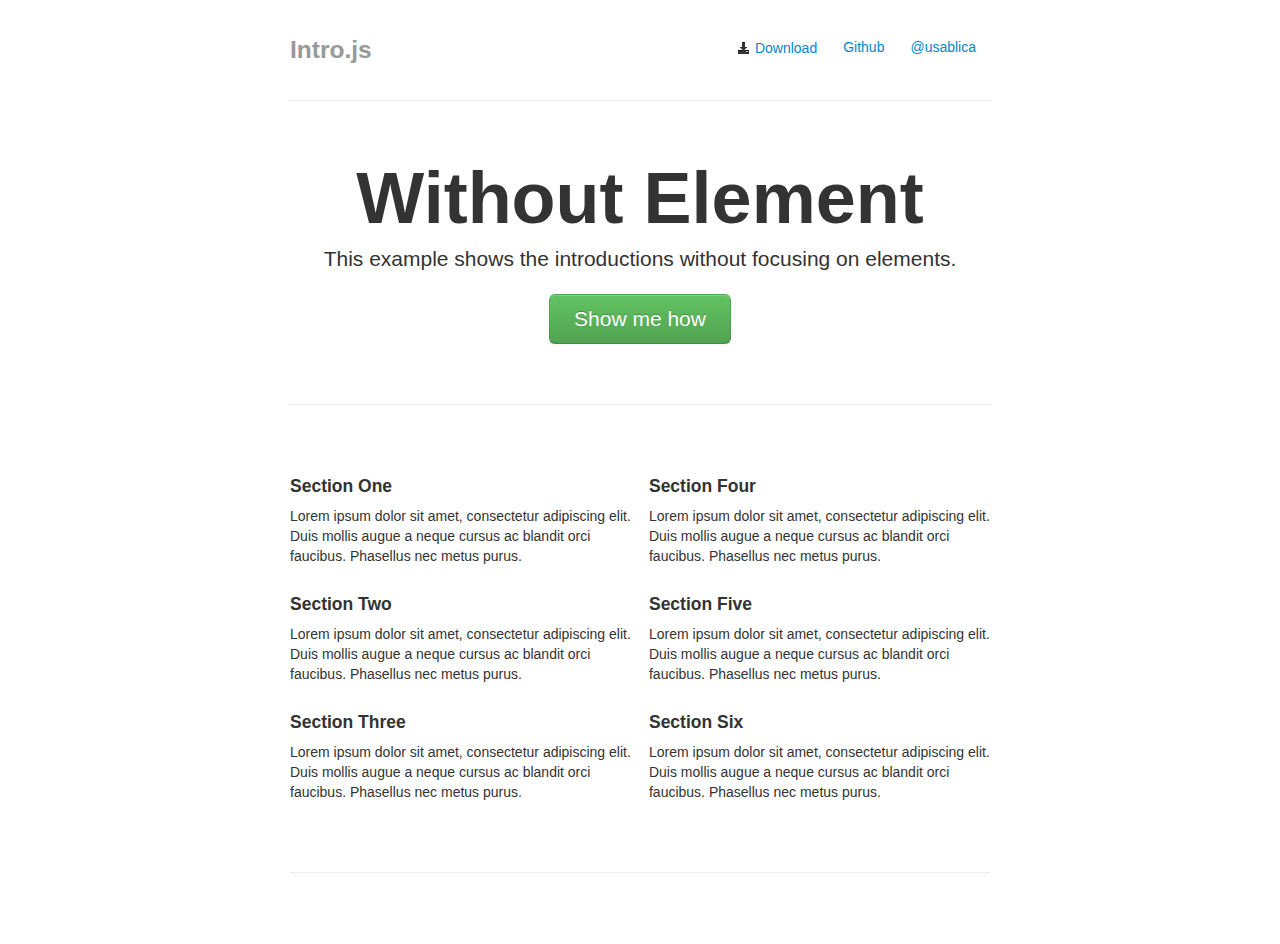
<file: introJs/example/withoutElement/index.html>
<!DOCTYPE html>
<html lang="en">
  <head>
    <meta charset="utf-8">
    <title>Intro without focusing on elements</title>
    <meta name="viewport" content="width=device-width, initial-scale=1.0">
    <meta name="description" content="Intro.js - Better introductions for websites and features with a step-by-step guide for your projects.">
    <meta name="author" content="Afshin Mehrabani (@afshinmeh) in usabli.ca group">

    <!-- styles -->
    <link href="../assets/css/bootstrap.min.css" rel="stylesheet">
    <link href="../assets/css/demo.css" rel="stylesheet">

    <!-- Add IntroJs styles -->
    <link href="../../introjs.css" rel="stylesheet">

    <link href="../assets/css/bootstrap-responsive.min.css" rel="stylesheet">
  </head>

  <body>

    <div class="container-narrow">

      <div class="masthead">
        <ul id="step5" class="nav nav-pills pull-right">
          <li><a href="https://github.com/usablica/intro.js/tags"><i class='icon-black icon-download-alt'></i> Download</a></li>
          <li><a href="https://github.com/usablica/intro.js">Github</a></li>
          <li><a href="https://twitter.com/usablica">@usablica</a></li>
        </ul>
        <h3 class="muted">Intro.js</h3>
      </div>

      <hr>

      <div class="jumbotron">
        <h1 id="step1">Without Element</h1>
        <p id="step4" class="lead">This example shows the introductions without focusing on elements.</p>
        <a class="btn btn-large btn-success" href="javascript:void(0);" onclick="startIntro();">Show me how</a>
      </div>

      <hr>

      <div class="row-fluid marketing">
        <div id="step2" class="span6">
          <h4>Section One</h4>
          <p>Lorem ipsum dolor sit amet, consectetur adipiscing elit. Duis mollis augue a neque cursus ac blandit orci faucibus. Phasellus nec metus purus.</p>

          <h4>Section Two</h4>
          <p>Lorem ipsum dolor sit amet, consectetur adipiscing elit. Duis mollis augue a neque cursus ac blandit orci faucibus. Phasellus nec metus purus.</p>

          <h4>Section Three</h4>
          <p>Lorem ipsum dolor sit amet, consectetur adipiscing elit. Duis mollis augue a neque cursus ac blandit orci faucibus. Phasellus nec metus purus.</p>
        </div>

        <div id="step3" class="span6">
          <h4>Section Four</h4>
          <p>Lorem ipsum dolor sit amet, consectetur adipiscing elit. Duis mollis augue a neque cursus ac blandit orci faucibus. Phasellus nec metus purus.</p>


          <h4>Section Five</h4>
          <p>Lorem ipsum dolor sit amet, consectetur adipiscing elit. Duis mollis augue a neque cursus ac blandit orci faucibus. Phasellus nec metus purus.</p>

          <h4>Section Six</h4>
          <p>Lorem ipsum dolor sit amet, consectetur adipiscing elit. Duis mollis augue a neque cursus ac blandit orci faucibus. Phasellus nec metus purus.</p>
        </div>
      </div>

      <hr>

    </div>
    <script type="text/javascript" src="../../intro.js"></script>
    <script type="text/javascript">
      function startIntro(){
        var intro = introJs();
          intro.setOptions({
            steps: [
              { 
                intro: "Hello world!"
              },
              { 
                intro: "You <b>don't need</b> to define element to focus, this is a floating tooltip."
              },
              {
                element: document.querySelector('#step1'),
                intro: "This is a tooltip."
              },
              {
                element: document.querySelectorAll('#step2')[0],
                intro: "Ok, wasn't that fun?",
                position: 'right'
              },
              {
                element: '#step3',
                intro: 'More features, more fun.',
                position: 'left'
              },
              {
                element: '#step4',
                intro: "Another step.",
                position: 'bottom'
              },
              {
                element: '#step5',
                intro: 'Get it, use it.'
              }
            ]
          });

          intro.start();
      }
    </script>
  </body>
</html>
</file>
<file: introJs/example/assets/css/demo.css>
body {
  padding-top: 20px;
  font-family: "Myriad Pro", Verdana, Arial, Tahoma;
  padding-bottom: 40px;
}

/* Custom container */
.container-narrow {
  margin: 0 auto;
  max-width: 700px;
}
.container-narrow > hr {
  margin: 30px 0;
}

/* Main marketing message and sign up button */
.jumbotron {
  margin: 60px 0;
  text-align: center;
}
.jumbotron h1 {
  font-size: 72px;
  line-height: 1;
}
.jumbotron .btn {
  font-size: 21px;
  padding: 14px 24px;
}

/* Supporting marketing content */
.marketing {
  margin: 60px 0;
}
.marketing p + h4 {
  margin-top: 28px;
}
</file>
<file: introJs/introjs.css>
.introjs-overlay {
  position: absolute;
  z-index: 999999;
  background-color: #000;
  opacity: 0;
  background: -moz-radial-gradient(center,ellipse cover,rgba(0,0,0,0.4) 0,rgba(0,0,0,0.9) 100%);
  background: -webkit-gradient(radial,center center,0px,center center,100%,color-stop(0%,rgba(0,0,0,0.4)),color-stop(100%,rgba(0,0,0,0.9)));
  background: -webkit-radial-gradient(center,ellipse cover,rgba(0,0,0,0.4) 0,rgba(0,0,0,0.9) 100%);
  background: -o-radial-gradient(center,ellipse cover,rgba(0,0,0,0.4) 0,rgba(0,0,0,0.9) 100%);
  background: -ms-radial-gradient(center,ellipse cover,rgba(0,0,0,0.4) 0,rgba(0,0,0,0.9) 100%);
  background: radial-gradient(center,ellipse cover,rgba(0,0,0,0.4) 0,rgba(0,0,0,0.9) 100%);
  filter: progid:DXImageTransform.Microsoft.gradient(startColorstr='#66000000',endColorstr='#e6000000',GradientType=1);
  -ms-filter: "progid:DXImageTransform.Microsoft.Alpha(Opacity=50)";
  filter: alpha(opacity=50);
  -webkit-transition: all 0.3s ease-out;
     -moz-transition: all 0.3s ease-out;
      -ms-transition: all 0.3s ease-out;
       -o-transition: all 0.3s ease-out;
          transition: all 0.3s ease-out;
}

.introjs-fixParent {
  z-index: auto !important;
  opacity: 1.0 !important;
  position: absolute !important;
  -webkit-transform: none !important;
     -moz-transform: none !important;
      -ms-transform: none !important;
       -o-transform: none !important;
          transform: none !important;
}

.introjs-showElement,
tr.introjs-showElement > td,
tr.introjs-showElement > th {
  z-index: 9999999 !important;
}

.introjs-disableInteraction {
  z-index: 99999999 !important;
  position: absolute;
}

.introjs-relativePosition,
tr.introjs-showElement > td,
tr.introjs-showElement > th {
  position: relative;
}

.introjs-helperLayer {
  position: absolute;
  z-index: 9999998;
  background-color: #FFF;
  background-color: rgba(255,255,255,.9);
  border: 1px solid #777;
  border: 1px solid rgba(0,0,0,.5);
  border-radius: 4px;
  box-shadow: 0 2px 15px rgba(0,0,0,.4);
  -webkit-transition: all 0.3s ease-out;
     -moz-transition: all 0.3s ease-out;
      -ms-transition: all 0.3s ease-out;
       -o-transition: all 0.3s ease-out;
          transition: all 0.3s ease-out;
}

.introjs-tooltipReferenceLayer {
  position: absolute;
  z-index: 10000000;
  background-color: transparent;
  -webkit-transition: all 0.3s ease-out;
     -moz-transition: all 0.3s ease-out;
      -ms-transition: all 0.3s ease-out;
       -o-transition: all 0.3s ease-out;
          transition: all 0.3s ease-out;
}

.introjs-helperLayer *,
.introjs-helperLayer *:before,
.introjs-helperLayer *:after {
  -webkit-box-sizing: content-box;
     -moz-box-sizing: content-box;
      -ms-box-sizing: content-box;
       -o-box-sizing: content-box;
          box-sizing: content-box;
}

.introjs-helperNumberLayer {
  position: absolute;
  top: -16px;
  left: -16px;
  z-index: 9999999999 !important;
  padding: 2px;
  font-family: Arial, verdana, tahoma;
  font-size: 13px;
  font-weight: bold;
  color: white;
  text-align: center;
  text-shadow: 1px 1px 1px rgba(0,0,0,.3);
  background: #ff3019; /* Old browsers */
  background: -webkit-linear-gradient(top, #ff3019 0%, #cf0404 100%); /* Chrome10+,Safari5.1+ */
  background: -webkit-gradient(linear, left top, left bottom, color-stop(0%, #ff3019), color-stop(100%, #cf0404)); /* Chrome,Safari4+ */
  background:    -moz-linear-gradient(top, #ff3019 0%, #cf0404 100%); /* FF3.6+ */
  background:     -ms-linear-gradient(top, #ff3019 0%, #cf0404 100%); /* IE10+ */
  background:      -o-linear-gradient(top, #ff3019 0%, #cf0404 100%); /* Opera 11.10+ */
  background:         linear-gradient(to bottom, #ff3019 0%, #cf0404 100%);  /* W3C */
  width: 20px;
  height:20px;
  line-height: 20px;
  border: 3px solid white;
  border-radius: 50%;
  filter: progid:DXImageTransform.Microsoft.gradient(startColorstr='#ff3019', endColorstr='#cf0404', GradientType=0); /* IE6-9 */
  filter: progid:DXImageTransform.Microsoft.Shadow(direction=135, strength=2, color=ff0000); /* IE10 text shadows */
  box-shadow: 0 2px 5px rgba(0,0,0,.4);
}

.introjs-arrow {
  border: 5px solid white;
  content:'';
  position: absolute;
}
.introjs-arrow.top {
  top: -10px;
  border-top-color:transparent;
  border-right-color:transparent;
  border-bottom-color:white;
  border-left-color:transparent;
}
.introjs-arrow.top-right {
  top: -10px;
  right: 10px;
  border-top-color:transparent;
  border-right-color:transparent;
  border-bottom-color:white;
  border-left-color:transparent;
}
.introjs-arrow.top-middle {
  top: -10px;
  left: 50%;
  margin-left: -5px;
  border-top-color:transparent;
  border-right-color:transparent;
  border-bottom-color:white;
  border-left-color:transparent;
}
.introjs-arrow.right {
  right: -10px;
  top: 10px;
  border-top-color:transparent;
  border-right-color:transparent;
  border-bottom-color:transparent;
  border-left-color:white;
}
.introjs-arrow.right-bottom {
  bottom:10px;
  right: -10px;
  border-top-color:transparent;
  border-right-color:transparent;
  border-bottom-color:transparent;
  border-left-color:white;
}
.introjs-arrow.bottom {
  bottom: -10px;
  border-top-color:white;
  border-right-color:transparent;
  border-bottom-color:transparent;
  border-left-color:transparent;
}
.introjs-arrow.left {
  left: -10px;
  top: 10px;
  border-top-color:transparent;
  border-right-color:white;
  border-bottom-color:transparent;
  border-left-color:transparent;
}
.introjs-arrow.left-bottom {
  left: -10px;
  bottom:10px;
  border-top-color:transparent;
  border-right-color:white;
  border-bottom-color:transparent;
  border-left-color:transparent;
}

.introjs-tooltip {
  position: absolute;
  padding: 10px;
  background-color: white;
  min-width: 200px;
  max-width: 300px;
  border-radius: 3px;
  box-shadow: 0 1px 10px rgba(0,0,0,.4);
  -webkit-transition: opacity 0.1s ease-out;
     -moz-transition: opacity 0.1s ease-out;
      -ms-transition: opacity 0.1s ease-out;
       -o-transition: opacity 0.1s ease-out;
          transition: opacity 0.1s ease-out;
}

.introjs-tooltipbuttons {
  text-align: right;
  white-space: nowrap;
}

/*
 Buttons style by http://nicolasgallagher.com/lab/css3-github-buttons/
 Changed by Afshin Mehrabani
*/
.introjs-button {
  position: relative;
  overflow: visible;
  display: inline-block;
  padding: 0.3em 0.8em;
  border: 1px solid #d4d4d4;
  margin: 0;
  text-decoration: none;
  text-shadow: 1px 1px 0 #fff;
  font: 11px/normal sans-serif;
  color: #333;
  white-space: nowrap;
  cursor: pointer;
  outline: none;
  background-color: #ececec;
  background-image: -webkit-gradient(linear, 0 0, 0 100%, from(#f4f4f4), to(#ececec));
  background-image: -moz-linear-gradient(#f4f4f4, #ececec);
  background-image: -o-linear-gradient(#f4f4f4, #ececec);
  background-image: linear-gradient(#f4f4f4, #ececec);
  -webkit-background-clip: padding;
  -moz-background-clip: padding;
  -o-background-clip: padding-box;
  /*background-clip: padding-box;*/ /* commented out due to Opera 11.10 bug */
  -webkit-border-radius: 0.2em;
  -moz-border-radius: 0.2em;
  border-radius: 0.2em;
  /* IE hacks */
  zoom: 1;
  *display: inline;
  margin-top: 10px;
}

.introjs-button:hover {
  border-color: #bcbcbc;
  text-decoration: none;
  box-shadow: 0px 1px 1px #e3e3e3;
}

.introjs-button:focus,
.introjs-button:active {
  background-image: -webkit-gradient(linear, 0 0, 0 100%, from(#ececec), to(#f4f4f4));
  background-image: -moz-linear-gradient(#ececec, #f4f4f4);
  background-image: -o-linear-gradient(#ececec, #f4f4f4);
  background-image: linear-gradient(#ececec, #f4f4f4);
}

/* overrides extra padding on button elements in Firefox */
.introjs-button::-moz-focus-inner {
  padding: 0;
  border: 0;
}

.introjs-skipbutton {
  margin-right: 5px;
  color: #7a7a7a;
}

.introjs-prevbutton {
  -webkit-border-radius: 0.2em 0 0 0.2em;
  -moz-border-radius: 0.2em 0 0 0.2em;
  border-radius: 0.2em 0 0 0.2em;
  border-right: none;
}

.introjs-nextbutton {
  -webkit-border-radius: 0 0.2em 0.2em 0;
  -moz-border-radius: 0 0.2em 0.2em 0;
  border-radius: 0 0.2em 0.2em 0;
}

.introjs-disabled, .introjs-disabled:hover, .introjs-disabled:focus {
  color: #9a9a9a;
  border-color: #d4d4d4;
  box-shadow: none;
  cursor: default;
  background-color: #f4f4f4;
  background-image: none;
  text-decoration: none;
}

.introjs-bullets {
  text-align: center;
}
.introjs-bullets ul {
  clear: both;
  margin: 15px auto 0;
  padding: 0;
  display: inline-block;
}
.introjs-bullets ul li {
  list-style: none;
  float: left;
  margin: 0 2px;
}
.introjs-bullets ul li a {
  display: block;
  width: 6px;
  height: 6px;
  background: #ccc;
  border-radius: 10px;
  -moz-border-radius: 10px;
  -webkit-border-radius: 10px;
  text-decoration: none;
}
.introjs-bullets ul li a:hover {
  background: #999;
}
.introjs-bullets ul li a.active {
  background: #999;
}

.introjs-progress {
  overflow: hidden;
  height: 10px;
  margin: 10px 0 5px 0;
  border-radius: 4px;
  background-color: #ecf0f1
}
.introjs-progressbar {
  float: left;
  width: 0%;
  height: 100%;
  font-size: 10px;
  line-height: 10px;
  text-align: center;
  background-color: #08c;
}

.introjsFloatingElement {
  position: absolute;
  height: 0;
  width: 0;
  left: 50%;
  top: 50%;
}
</file>
<file: introJs/introjs-rtl.css>
.introjs-tooltipbuttons {
  text-align: left;
}
.introjs-skipbutton {
  margin-left: 5px;
}
.introjs-tooltip {
  direction: rtl;
}
.introjs-prevbutton {
  border: 1px solid #d4d4d4;
  border-left: none;
  -webkit-border-radius: 0 0.2em 0.2em 0;
  -moz-border-radius: 0 0.2em 0.2em 0;
  border-radius: 0 0.2em 0.2em 0;
}
.introjs-nextbutton {
  border: 1px solid #d4d4d4;
  -webkit-border-radius: 0.2em 0 0 0.2em;
  -moz-border-radius: 0.2em 0 0 0.2em;
  border-radius: 0.2em 0 0 0.2em;
}
</file>
